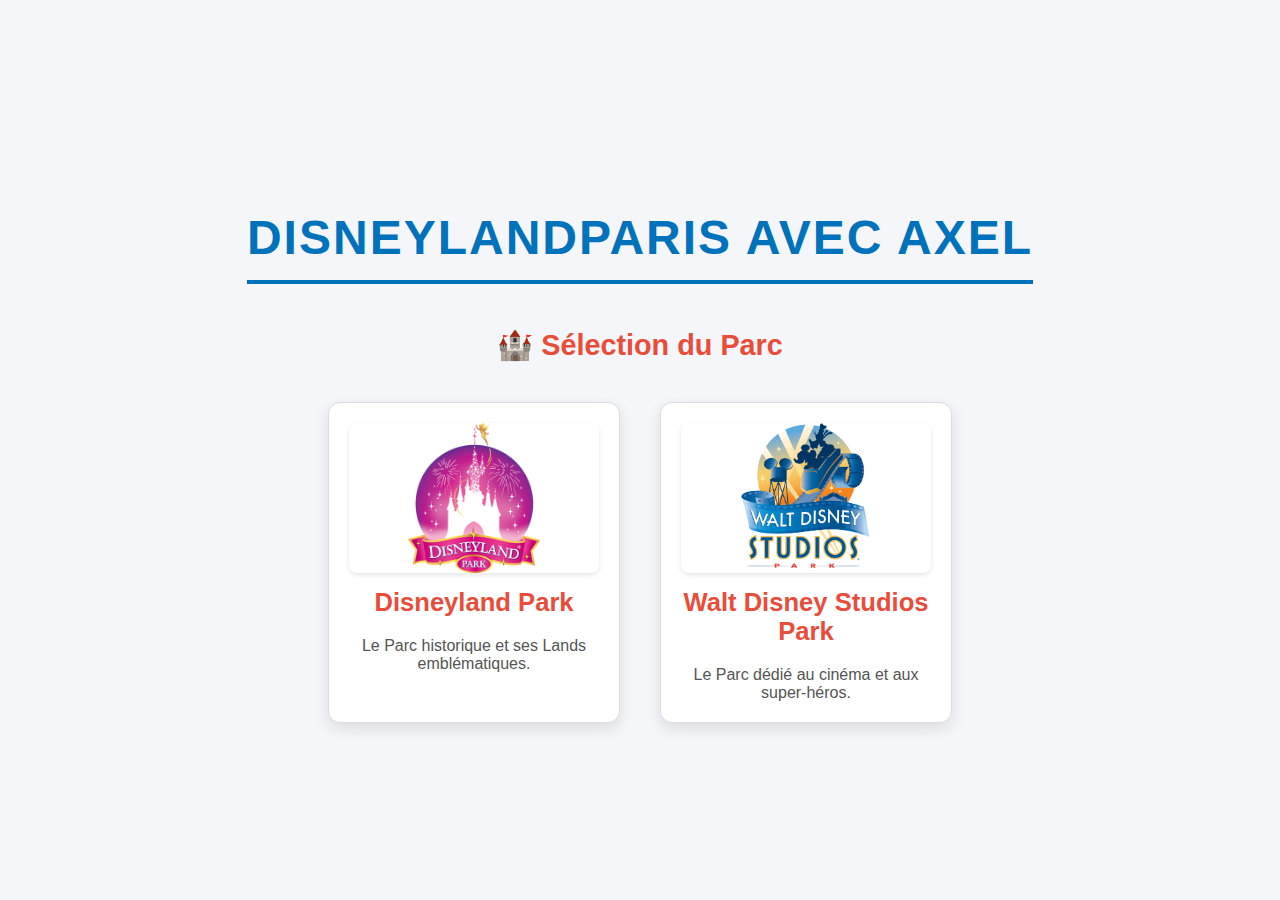
<file: index.html>
<!DOCTYPE html>
<html lang="fr">
<head>
    <meta charset="UTF-8">
    <meta name="viewport" content="width=device-width, initial-scale=1.0">
    <title>Disneyland Paris - Choix du Parc</title> 
    <link rel="manifest" href="./manifest.json">
    
    <link rel="stylesheet" href="css/index.css">
    <meta name="apple-mobile-web-app-capable" content="yes">
    <meta name="apple-mobile-web-app-status-bar-style" content="black">

</head>
<body>

    <h1>DisneylandParis avec Axel</h1> 

    <h2>🏰 Sélection du Parc</h2>

    <div class="park-selection">
        <a href="disneyland_park.html" class="park-link">
            <img src="imgs/dlppark.png" alt="Photo du Château de Disneyland Park" class="park-image">
            <h3>Disneyland Park</h3>
            <p>Le Parc historique et ses Lands emblématiques.</p>
        </a>
        
        <a href="disneyland_studios.html" class="park-link">
            <img src="imgs/dlpstudios.png" alt="Photo de la Tour de la Terreur de Walt Disney Studios" class="park-image">
            <h3>Walt Disney Studios Park</h3>
            <p>Le Parc dédié au cinéma et aux super-héros.</p>
        </a>
    </div>

</body>
<script src="js/pwa_register.js"></script>
</html>
</file>
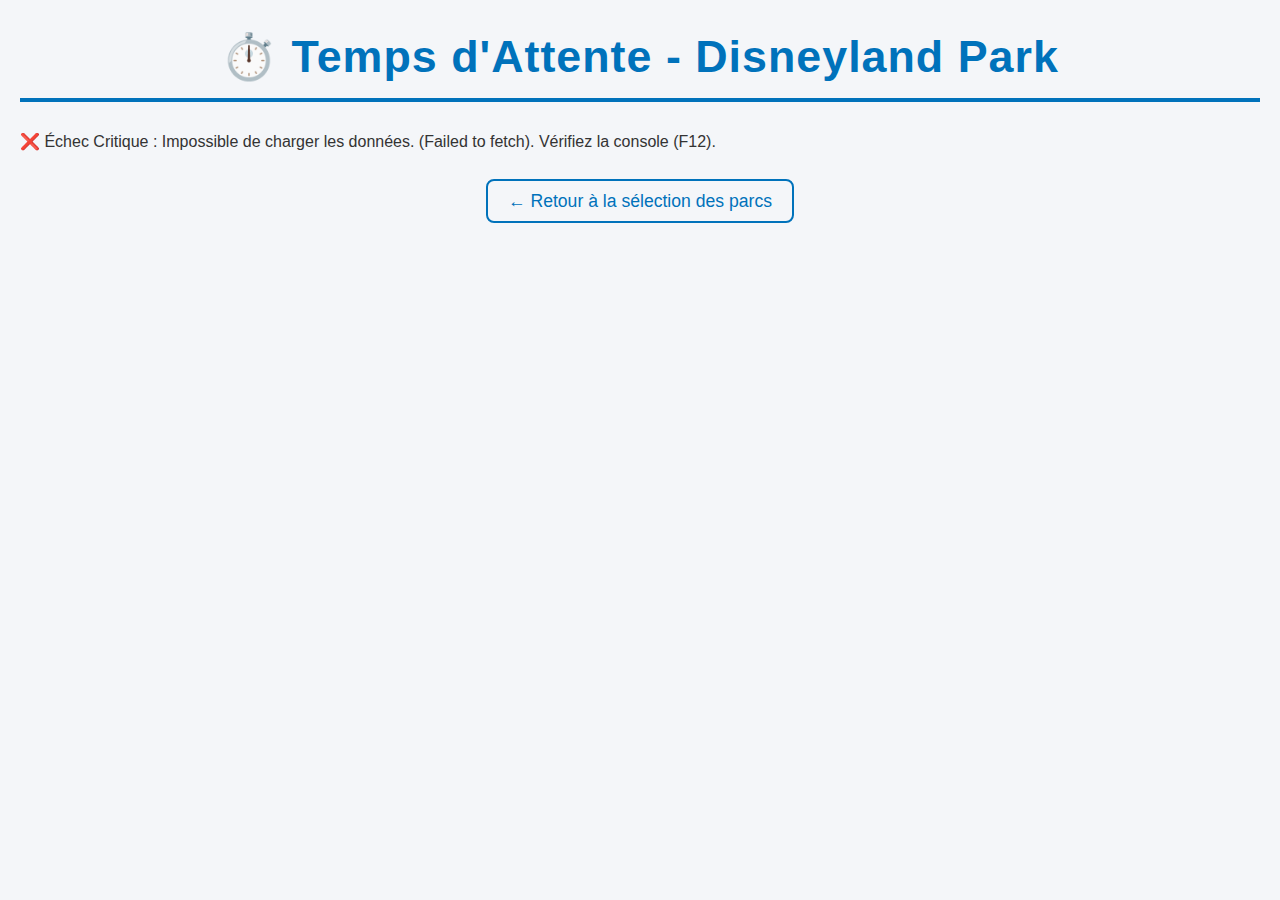
<file: disneyland_park.html>
<!DOCTYPE html>
<html lang="fr">
<head>
    <meta charset="UTF-8">
    <meta name="viewport" content="width=device-width, initial-scale=1.0">
    <title>Temps d'Attente - Disneyland Park</title>
    <link rel="manifest" href="/manifest.json">
    
    <link rel="stylesheet" href="css/park-styles.css">
    <meta name="apple-mobile-web-app-capable" content="yes">
    <meta name="apple-mobile-web-app-status-bar-style" content="black">

</head>
<body>

    <h1>⏱️ Temps d'Attente - Disneyland Park</h1> 

    <ul id="attractions-list">
        <li>⌛ Chargement initial des temps d'attente...</li>
    </ul>
    
    <div class="back-link">
        <a href="index.html">← Retour à la sélection des parcs</a>
    </div>
    <script src="js/pwa_register.js"></script>
    <script src="js/timetables.js"></script>
    
    <script src="js/app-park.js"></script>

</body>
</html>
</file>
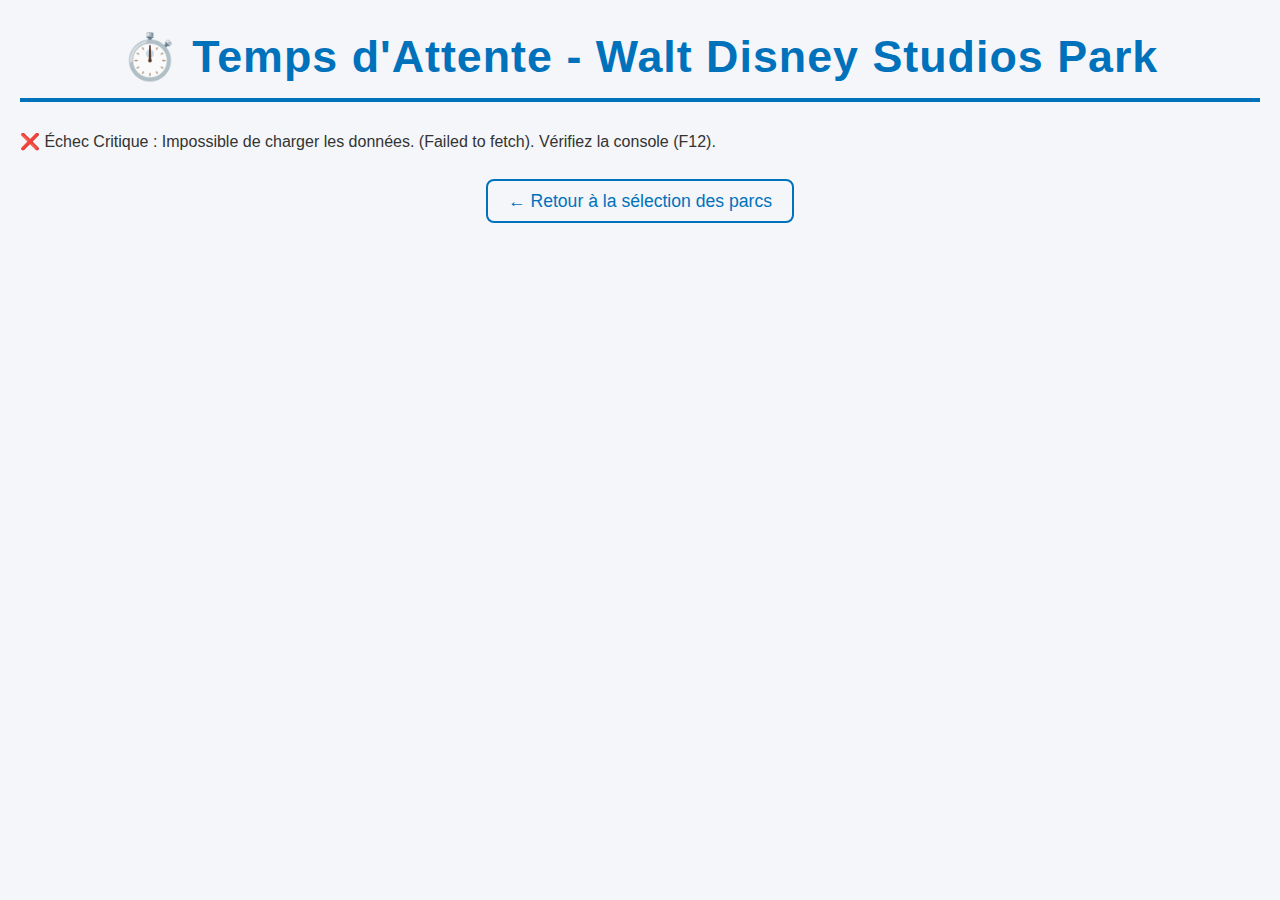
<file: disneyland_studios.html>
<!DOCTYPE html>
<html lang="fr">
<head>
    <meta charset="UTF-8">
    <meta name="viewport" content="width=device-width, initial-scale=1.0">
    <link rel="manifest" href="./manifest.json">
    <title>Temps d'Attente - Walt Disney Studios Park</title>
    
    <link rel="stylesheet" href="css/park-styles.css">
    <meta name="apple-mobile-web-app-capable" content="yes">
    <meta name="apple-mobile-web-app-status-bar-style" content="black">

</head>
<body>

    <h1>⏱️ Temps d'Attente - Walt Disney Studios Park</h1> 

    <ul id="attractions-list">
        <li>⌛ Chargement initial des temps d'attente...</li>
    </ul>
    
    <div class="back-link">
        <a href="index.html">← Retour à la sélection des parcs</a>
    </div>
    <script src="js/pwa_register.js"></script>
    <script src="js/timetables.js"></script>
    
    <script src="js/app-studios.js"></script> 

</body>
</html>
</file>
<file: css/index.css>
/* styles.css */

body { 
    font-family: 'Arial', sans-serif; 
    margin: 0; 
    padding: 0;
    display: flex;
    flex-direction: column;
    align-items: center;
    justify-content: center;
    min-height: 100vh;
    background-color: #f4f6f9;
}

h1 { /* Titre Principal Personnalisé */
    color: #0072bb; 
    margin-bottom: 20px;
    text-align: center;
    font-size: 3em; 
    border-bottom: 4px solid #0072bb; 
    padding-bottom: 15px;
    letter-spacing: 2px;
    text-transform: uppercase;
}

h2 { /* Sélection du Parc */
    color: #E84D3C; 
    margin-bottom: 40px; 
    font-size: 1.8em;
    text-align: center;
}

.park-selection {
    display: flex; /* Garde les éléments côte à côte par défaut */
    gap: 40px;
    /* Permet le passage à la ligne si l'espace manque */
    flex-wrap: wrap; 
    /* Centrer les éléments même lorsqu'ils passent à la ligne */
    justify-content: center; 
}

.park-link {
    text-decoration: none;
    color: #333;
    background-color: white;
    padding: 20px;
    border-radius: 12px;
    box-shadow: 0 6px 15px rgba(0, 0, 0, 0.1);
    transition: transform 0.3s ease, box-shadow 0.3s ease;
    text-align: center;
    width: 250px;
    border: 1px solid #ddd;
    display: flex;
    flex-direction: column;
}

.park-link:hover {
    transform: translateY(-8px);
    box-shadow: 0 12px 25px rgba(0, 0, 0, 0.2);
}

.park-image {
    width: 100%; 
    height: 150px; 
    object-fit: contain; 
    object-position: center; 
    border-radius: 8px; 
    margin-bottom: 15px; 
    box-shadow: 0 2px 5px rgba(0, 0, 0, 0.1);
}

.park-link h3 { 
    margin-top: 0;
    color: #E84D3C; 
    font-size: 1.6em; 
    font-weight: 700; 
    text-transform: capitalize; 
    margin-bottom: 10px; 
}

.park-link p {
    margin: 10px 0 0;
    color: #555;
    font-size: 1em;
}

/* ================================================= */
/* ⭐ MEDIA QUERY POUR RENDRE L'AFFICHAGE RESPONSIVE ⭐ */
/* ================================================= */

/* Lorsque l'écran est inférieur ou égal à 600px (typique mobile) */
@media (max-width: 600px) {
    
    /* Réduire le padding et la taille du titre */
    h1 {
        font-size: 2em;
        padding-bottom: 10px;
        margin-left: 10px;
        margin-right: 10px;
    }
    
    h2 {
        font-size: 1.5em;
        margin-bottom: 30px;
    }
    
    /* La section de sélection s'étend sur toute la largeur disponible */
    .park-selection {
        flex-direction: column; /* Force les cartes à être empilées (une colonne) */
        gap: 20px; /* Réduit l'espace entre les cartes empilées */
        width: 90%; /* Limite la largeur de la zone de sélection */
    }

    /* Les cartes s'étendent sur toute la largeur du conteneur parent */
    .park-link {
        width: auto; /* Permet à la carte de prendre toute la largeur disponible */
        padding: 15px; /* Réduit un peu le padding interne */
    }
    
    /* Réduit un peu la hauteur des images */
    .park-image {
        height: 120px;
    }
}
</file>
<file: css/park-styles.css>
/* park_styles.css */

body { 
    font-family: 'Segoe UI', Tahoma, Geneva, Verdana, sans-serif; 
    margin: 20px; 
    background-color: #f4f6f9; 
    color: #333;
}
h1 { 
    color: #0072bb; 
    text-align: center; 
    margin-bottom: 30px;
    font-size: 2.8em; 
    border-bottom: 4px solid #0072bb; 
    padding-bottom: 15px;
    letter-spacing: 1px;
}

#attractions-list {
    display: grid;
    grid-template-columns: repeat(auto-fit, minmax(300px, 1fr));
    gap: 20px;
    padding: 0;
    list-style: none;
}

/* Style pour les titres de Land (h2) */
h2 { 
    grid-column: 1 / -1; /* Prend toute la largeur de la grille */
    color: #E84D3C; 
    margin-top: 30px; 
    border-bottom: 2px solid #E84D3C; 
    padding-bottom: 8px;
    font-size: 1.5em;
    text-transform: uppercase;
    letter-spacing: 0.5px;
}

.attraction-card {
    background-color: white;
    padding: 15px;
    border-radius: 10px;
    box-shadow: 0 4px 12px rgba(0, 0, 0, 0.1);
    transition: transform 0.2s;
    border: 1px solid #eee;
}
.attraction-card:hover {
    transform: translateY(-3px);
    box-shadow: 0 6px 15px rgba(0, 0, 0, 0.15);
}

.name { 
    font-weight: bold; 
    font-size: 1.2em; 
    color: #333; 
    margin-bottom: 5px;
}

.wait-time { 
    margin-top: 5px; 
    font-size: 1.1em;
}

/* Style de base et classes pour le temps d'attente */
.time, .time-gold, .time-green, .time-orange, .time-red, .time-default { 
    color: white; 
    font-weight: bold; 
    padding: 4px 8px; 
    border-radius: 5px; 
    display: inline-block; 
    min-width: 60px; 
    text-align: center;
} 

/* ⭐ CLASSES DE COULEURS POUR LA COLORATION CONDITIONNELLE ⭐ */
.time-gold { 
    background-color: #FFD700; /* Or (Très court/Priorité max) */
    color: #333; 
} 
.time-green { 
    background-color: #008000; /* Vert (Vaut le coup) */
} 
.time-orange { 
    background-color: #FFA500; /* Orange (Moyen/Long) */
} 
.time-red { 
    background-color: #B22222; /* Rouge (À éviter) */
}
.time-default { 
    background-color: #808080; /* Gris (Statut inconnu/fermé) */
}

.status-closed { 
    color: #cc0000; 
    font-weight: bold; 
    font-style: italic;
}

/* Style pour le lien de retour à l'accueil */
.back-link {
    display: block; 
    text-align: center;
    margin-top: 40px;
    margin-bottom: 20px;
    font-size: 1.1em;
}
.back-link a {
    color: #0072bb; 
    text-decoration: none;
    padding: 10px 20px;
    border: 2px solid #0072bb;
    border-radius: 8px;
    transition: background-color 0.3s, color 0.3s;
}
.back-link a:hover {
    background-color: #0072bb;
    color: white;
}

/* Media Query pour la réactivité */
@media (max-width: 600px) {
    h1 {
        font-size: 2em;
        margin-left: 10px;
        margin-right: 10px;
    }
    #attractions-list {
        gap: 15px;
        grid-template-columns: 1fr; 
    }
    .attraction-card {
        padding: 10px;
    }
    h2 {
        font-size: 1.3em;
    }
}
</file>
